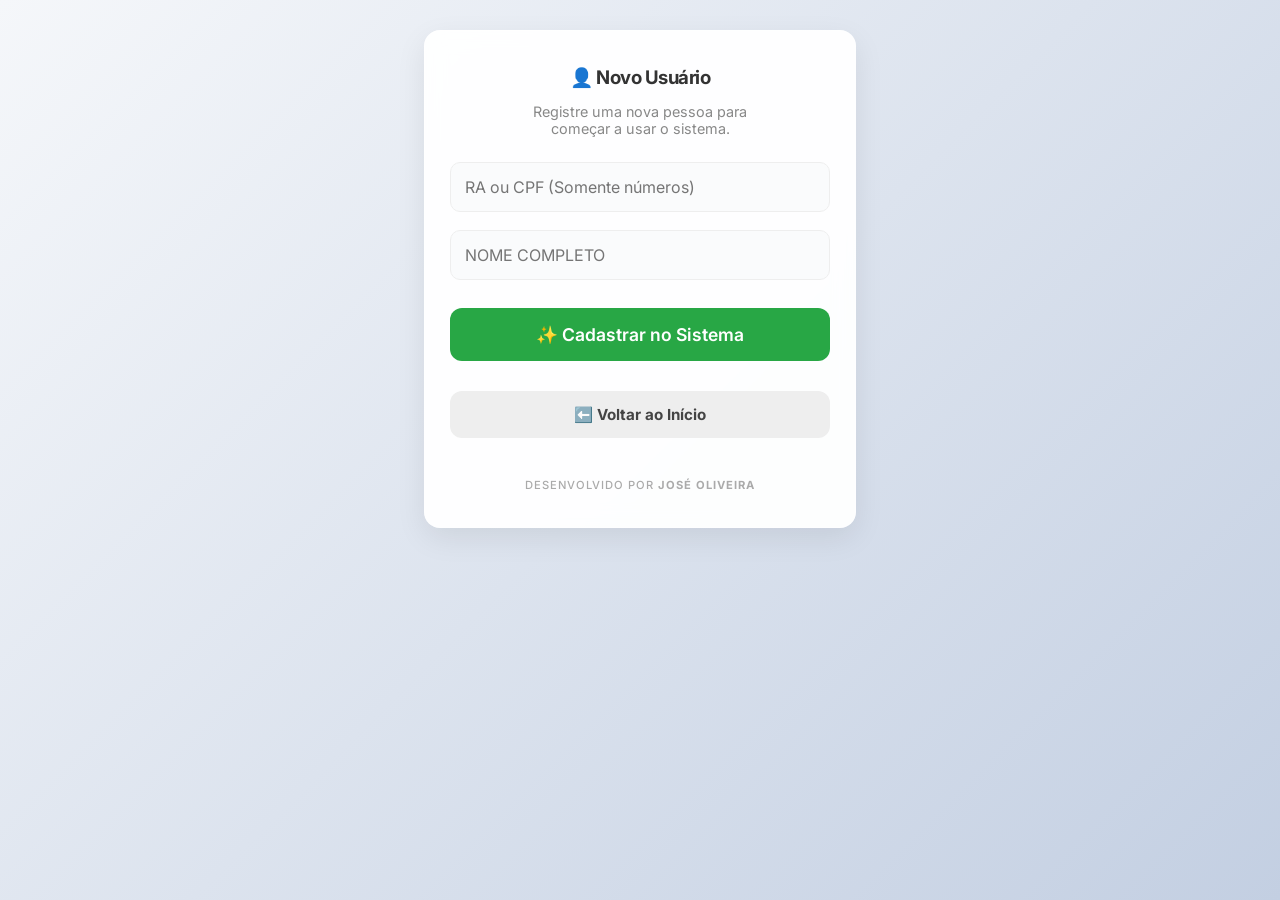
<file: cadastro.html>
<!DOCTYPE html>
<html lang="pt-br">

<head>
    <meta charset="UTF-8">
    <meta name="viewport" content="width=device-width, initial-scale=1.0">
    <title>Feira Troca - Cadastro</title>
    <link rel="stylesheet" href="style.css">
</head>

<body>
    <div class="container">
        <h3 style="color: #333; margin-top: 0; margin-bottom: 5px;">👤 Novo Usuário</h3>
        <p style="font-size: 0.9rem; color: #888; margin-bottom: 25px;">Registre uma nova pessoa para<br>começar a usar o sistema.</p>

        <input type="text" id="regIdUser" placeholder="RA ou CPF (Somente números)" inputmode="numeric" maxlength="11"
            oninput="this.value = this.value.replace(/\D/g, '')">
            
        <input type="text" id="regNome" placeholder="Nome Completo"
            oninput="this.value = this.value.toUpperCase()" style="text-transform: uppercase;">

        <button onclick="salvarCliente()" class="btn-salvar" style="font-size: 1.1rem; padding: 16px; border-radius: 12px; margin-top: 10px;">✨ Cadastrar no Sistema</button>

        <div class="navegacao" style="margin-top: 30px; display: flex; flex-direction: column; gap: 8px; align-items: center;">
            <a href="index.html"
                style="text-decoration: none; width: 100%; box-sizing: border-box; background-color: #eee; color: #444; padding: 14px; text-align: center; border-radius: 12px; font-weight: 700; font-size: 0.95rem;">⬅️ Voltar ao Início</a>
        </div>

        <div class="rodape-creditos">
            Desenvolvido por <strong>José Oliveira</strong>
        </div>
    </div>

    <!-- Overlay de Status Premium -->
    <div id="loadingOverlay" class="loading-overlay">
        <div id="loadingIcon" class="spinner"></div>
        <div id="statusIcon" class="icon-status" style="font-size: 5rem;"></div>
        <span id="loadingTexto">Processando...</span>
        <p id="loadingDesc" style="font-size: 0.9rem; color: #666; margin-top: 10px; max-width: 250px;">Aguarde um momento enquanto salvamos os dados.</p>
        <button id="btnFecharOverlay" class="btn-fechar-overlay" onclick="fecharOverlay()" style="border-radius: 12px; font-weight: 700;">Entendido</button>
    </div>

    <script src="script.js"></script>
</body>

</html>
</file>
<file: style.css>
@import url('https://fonts.googleapis.com/css2?family=Inter:wght@300;400;500;600;700&display=swap');

:root {
    --primary: #007bff;
    --success: #28a745;
    --danger: #dc3545;
    --dark: #212529;
    --light: #f8f9fa;
    --gray: #6c757d;
    --shadow: 0 10px 30px rgba(0, 0, 0, 0.08);
    --radius: 16px;
    --glass: rgba(255, 255, 255, 0.95);
}

body {
    font-family: 'Inter', sans-serif;
    background: linear-gradient(135deg, #f5f7fa 0%, #c3cfe2 100%);
    display: flex;
    justify-content: center;
    align-items: flex-start;
    min-height: 100vh;
    margin: 0;
    padding: 30px 15px;
    box-sizing: border-box;
    color: var(--dark);
}

.container {
    background: var(--glass);
    backdrop-filter: blur(10px);
    padding: 35px 25px;
    border-radius: var(--radius);
    box-shadow: var(--shadow);
    text-align: center;
    width: 100%;
    max-width: 380px;
    border: 1px solid rgba(255, 255, 255, 0.3);
    animation: fadeIn 0.5s ease-out;
}

@keyframes fadeIn {
    from { opacity: 0; transform: translateY(10px); }
    to { opacity: 1; transform: translateY(0); }
}

h3 {
    font-weight: 700;
    letter-spacing: -0.5px;
    margin-bottom: 25px;
    color: #333;
}

input {
    width: 100%;
    padding: 14px;
    margin-bottom: 18px;
    border: 1.5px solid #eee;
    border-radius: 10px;
    box-sizing: border-box;
    font-size: 1rem;
    font-family: inherit;
    transition: all 0.3s ease;
    background-color: #fafbfc;
}

input:focus {
    outline: none;
    border-color: var(--primary);
    background-color: #fff;
    box-shadow: 0 0 0 4px rgba(0, 123, 255, 0.1);
}

button {
    font-family: 'Inter', sans-serif;
    font-size: 1rem;
    font-weight: 600;
    border: none;
    border-radius: 10px;
    cursor: pointer;
    transition: all 0.2s cubic-bezier(0.4, 0, 0.2, 1);
    display: flex;
    align-items: center;
    justify-content: center;
    gap: 8px;
}

button:active {
    transform: scale(0.97);
}

button:disabled {
    opacity: 0.5;
    cursor: not-allowed;
    filter: grayscale(1);
}

.btn-portal {
    text-decoration: none;
    padding: 16px;
    font-size: 1.05rem;
    color: white;
    display: block;
    border-radius: 12px;
    font-weight: 700;
    margin-bottom: 5px;
    transition: all 0.3s ease;
    box-shadow: 0 4px 6px rgba(0,0,0,0.05);
}

.btn-portal:hover {
    transform: translateY(-2px);
    box-shadow: 0 7px 14px rgba(0,0,0,0.1);
    opacity: 0.95;
}

.btn-adicionar { background: linear-gradient(135deg, #28a745 0%, #218838 100%); color: white; }
.btn-subtrair { background: linear-gradient(135deg, #dc3545 0%, #c82333 100%); color: white; }
.btn-buscar { background: var(--primary); color: white; padding: 10px 18px; flex: none; }
.btn-salvar { background: var(--success); color: white; width: 100%; padding: 14px; margin-top: 5px; }

.placar {
    background: #f8f9fa;
    padding: 20px;
    border-radius: 14px;
    margin: 20px 0;
    border: 1px solid #eee;
}

#saldoPontos {
    font-size: 2.8rem;
    font-weight: 800;
    color: var(--dark);
    display: block;
    line-height: 1;
}

.controles {
    display: flex;
    flex-direction: column;
    gap: 20px;
}

.linha-controles {
    display: flex;
    justify-content: center;
    gap: 12px;
}

.linha-controles button {
    width: 70px;
    height: 50px;
    font-size: 1.2rem;
}

.busca-container {
    display: flex;
    gap: 10px;
    margin-bottom: 25px;
}

.busca-container input {
    margin-bottom: 0;
}

.extrato-container {
    margin-top: 25px;
    padding: 20px 0 0 0;
    border-top: 1px solid #eee;
    text-align: left;
}

#listaExtrato {
    max-height: 220px; /* Altura ideal para exibir aprox. 4 itens */
    overflow-y: auto;
    padding-right: 8px;
}

/* Deixando a barra de rolagem mais fina e elegante */
#listaExtrato::-webkit-scrollbar {
    width: 4px;
}
#listaExtrato::-webkit-scrollbar-thumb {
    background: #ccc;
    border-radius: 10px;
}
@media (max-width: 600px) { ... }

.extrato-item {
    background: #fff;
    padding: 12px 15px;
    border-radius: 10px;
    margin-bottom: 8px;
    display: flex;
    justify-content: space-between;
    align-items: center;
    box-shadow: 0 2px 4px rgba(0,0,0,0.02);
    border: 1px solid #f9f9f9;
}

.extrato-data {
    font-size: 0.75rem;
    color: var(--gray);
    font-weight: 500;
}

.extrato-valor {
    font-weight: 700;
    font-size: 0.95rem;
}

.valor-positivo { color: var(--success); }
.valor-negativo { color: var(--danger); }

.rodape-creditos {
    margin-top: 40px;
    font-size: 0.7rem;
    color: #aaa;
    letter-spacing: 1px;
    text-transform: uppercase;
    font-weight: 500;
}

.loading-overlay {
    background: rgba(255, 255, 255, 0.98);
    backdrop-filter: blur(8px);
    z-index: 2000;
    padding: 20px;
    display: none;
    position: fixed;
    top: 0; left: 0;
    width: 100%; height: 100%;
    flex-direction: column;
    justify-content: center;
    align-items: center;
    text-align: center; /* Garante que os textos fiquem no meio */
    box-sizing: border-box;
}

.spinner {
    width: 50px; height: 50px;
    border: 3.5px solid #f0f0f0;
    border-top: 3.5px solid var(--primary);
    border-radius: 50%;
    animation: spin 0.8s linear infinite;
    margin-bottom: 20px;
}

@keyframes spin {
    to { transform: rotate(360deg); }
}

#loadingTexto {
    font-size: 1.2rem;
    font-weight: 700;
    margin-bottom: 8px;
}

.btn-fechar-overlay {
    margin-top: 30px;
    padding: 12px 35px;
    background: var(--dark);
    color: white;
}
</file>
